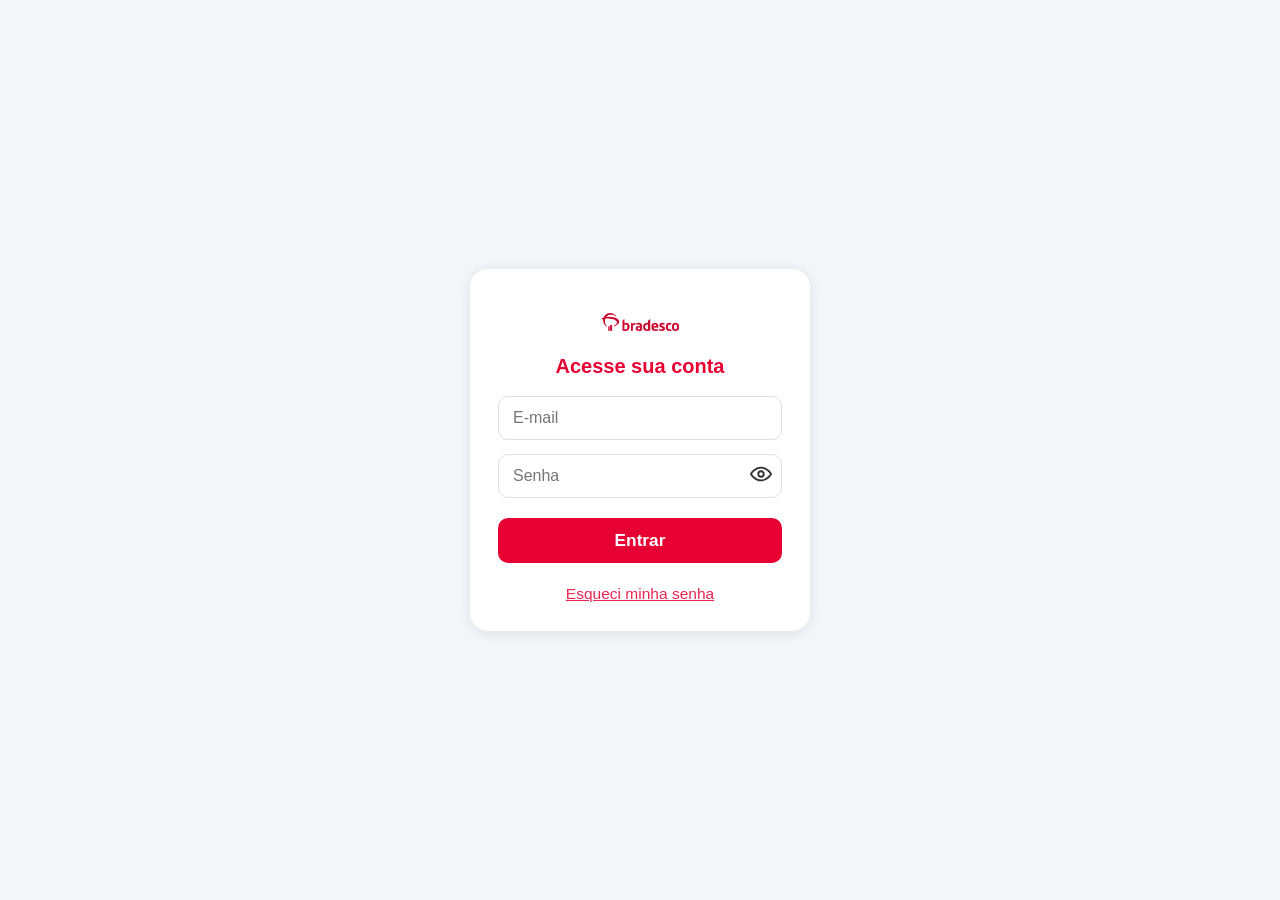
<file: frontEnd/index.html>
<!DOCTYPE html>
<html lang="pt-br">

<head>
  <meta charset="UTF-8" />
  <meta name="viewport" content="width=device-width, initial-scale=1.0" />
  <title>Login Bancário</title>
  <link rel="stylesheet" href="style.css">
</head>

<body>
  <div class="login-bg">
    <div class="login-container">
      <img src="assets/bradesco-logo.png" alt="Logo Bradesco" class="bradesco-logo" />
      <h1 class="login-title">Acesse sua conta</h1>
      <form id="loginForm" action="#" method="post" class="login-form">
        <input type="text" name="email" placeholder="E-mail" required />
       <!-- Substitua o campo de senha existente por este bloco -->
<div style="position: relative; display: inline-block; width: 100%;">
  <input type="password" id="senha" name="senha" placeholder="Senha" style="padding-right: 35px; width: 100%;">
  <span id="toggleSenha" style="position: absolute; right: 10px; top: 50%; transform: translateY(-50%); cursor: pointer;">
    <!-- Ícone de olho aberto -->
    <svg id="eyeOpen" xmlns="http://www.w3.org/2000/svg" width="22" height="22" fill="none" viewBox="0 0 24 24">
      <path d="M1 12s4-7 11-7 11 7 11 7-4 7-11 7S1 12 1 12z" stroke="#333" stroke-width="2"/>
      <circle cx="12" cy="12" r="3" stroke="#333" stroke-width="2"/>
    </svg>
    <!-- Ícone de olho fechado (escondido por padrão) -->
    <svg id="eyeClosed" xmlns="http://www.w3.org/2000/svg" width="22" height="22" fill="none" viewBox="0 0 24 24" style="display:none;">
      <path d="M1 12s4-7 11-7 11 7 11 7-4 7-11 7S1 12 1 12z" stroke="#333" stroke-width="2"/>
      <path d="M4 4l16 16" stroke="#333" stroke-width="2"/>
    </svg>
  </span>
</div>
        <button type="submit">Entrar</button>
        <a href="#" class="login-link">Esqueci minha senha</a>
      </form>
    </div>
  </div>
  <script src="script.js"></script>
  <script>
  const senhaInput = document.getElementById('senha');
  const toggleSenha = document.getElementById('toggleSenha');
  const eyeOpen = document.getElementById('eyeOpen');
  const eyeClosed = document.getElementById('eyeClosed');

  toggleSenha.addEventListener('click', function() {
    if (senhaInput.type === 'password') {
      senhaInput.type = 'text';
      eyeOpen.style.display = 'none';
      eyeClosed.style.display = 'inline';
    } else {
      senhaInput.type = 'password';
      eyeOpen.style.display = 'inline';
      eyeClosed.style.display = 'none';
    }
  });
</script>
</body>

</html>
</file>
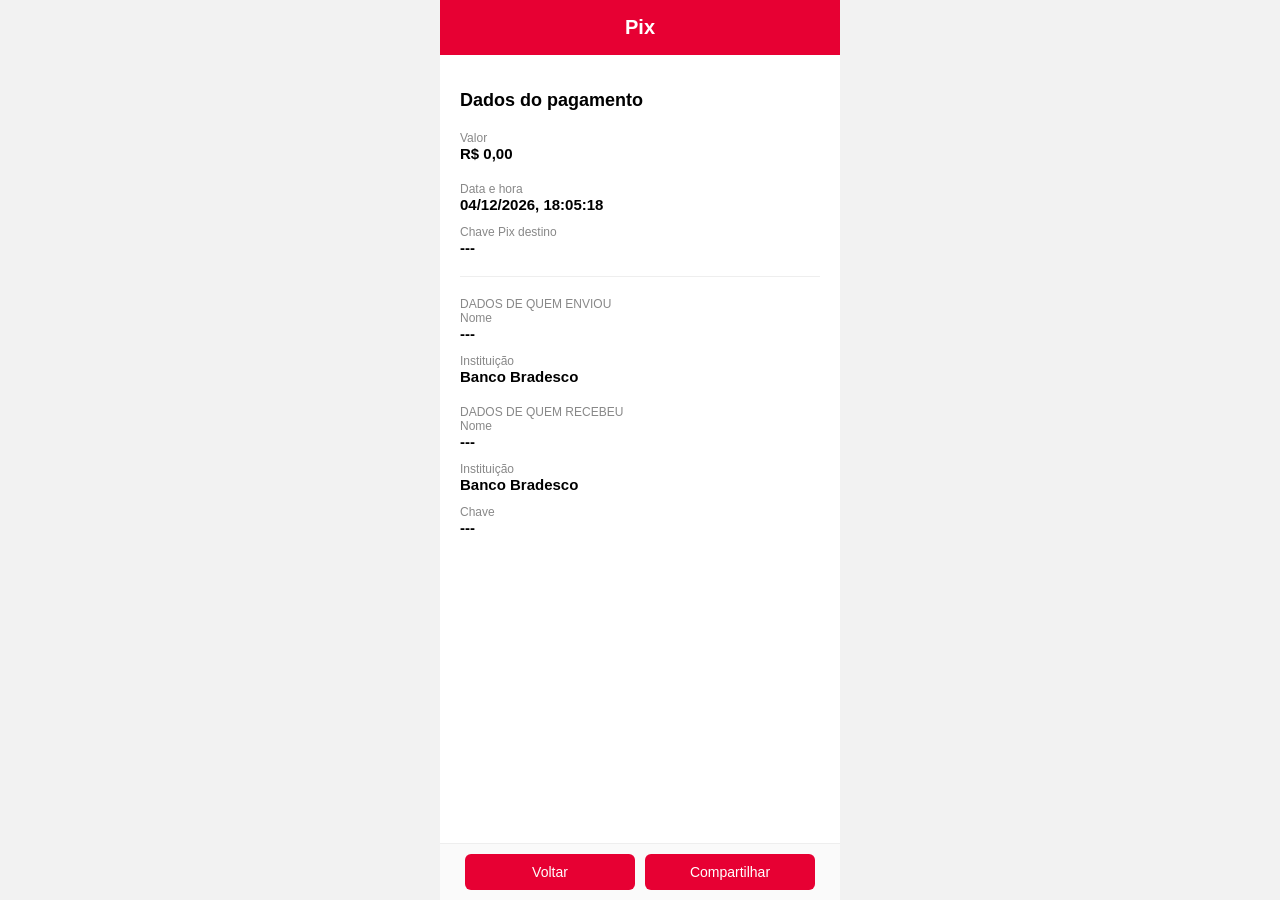
<file: frontEnd/comprovante.html>
<!DOCTYPE html>
<html lang="pt-br">

<head>
  <meta charset="UTF-8" />
  <meta name="viewport" content="width=device-width, initial-scale=1.0" />
  <title>Comprovante Pix</title>
  <style>
    * {
      box-sizing: border-box;
    }

    body {
      margin: 0;
      font-family: -apple-system, BlinkMacSystemFont, 'Segoe UI', Roboto, Oxygen,
        Ubuntu, Cantarell, 'Open Sans', 'Helvetica Neue', sans-serif;
      background-color: #f2f2f2;
    }

    .app {
      max-width: 400px;
      margin: 0 auto;
      background-color: #fff;
      height: 100vh;
      display: flex;
      flex-direction: column;
      border-radius: 0;
    }

    .header {
      background-color: #e70033;
      /* alterado para cor padrão */
      color: white;
      padding: 16px;
      font-size: 20px;
      font-weight: bold;
      text-align: center;
    }

    .content {
      padding: 20px;
      flex: 1;
      overflow-y: auto;
    }

    h2 {
      font-size: 18px;
      font-weight: bold;
      margin-bottom: 20px;
    }

    .info-group {
      margin-bottom: 20px;
    }

    .label {
      font-size: 12px;
      color: #888;
    }

    .value {
      font-size: 15px;
      font-weight: bold;
      margin-bottom: 12px;
    }

    .highlight {
      color: #e70033;
      /* alterado para cor padrão */
      font-size: 13px;
      font-weight: bold;
      float: right;
      cursor: pointer;
    }

    hr {
      border: none;
      border-top: 1px solid #eee;
      margin: 20px 0;
    }

    .footer {
      padding: 10px 20px;
      display: flex;
      justify-content: space-between;
      border-top: 1px solid #eee;
      background-color: #fafafa;
    }

    .btn {
      background-color: #e70033;
      /* alterado para cor padrão */
      color: white;
      border: none;
      padding: 10px 16px;
      font-size: 14px;
      border-radius: 6px;
      cursor: pointer;
      flex: 1;
      margin: 0 5px;
    }

    .btn:hover {
      background-color: #b80027;
      /* hover igual ao das outras telas */
    }
  </style>
</head>

<body>

  <div class="app">
    <div class="header">Pix</div>

    <div class="content">
      <h2>Dados do pagamento</h2>

      <div class="info-group">
        <div class="label">Valor</div>
        <div class="value" id="valor-pix">
          <!-- Valor será preenchido via JS -->
        </div>
      </div>

      <div class="label">Data e hora</div>
      <div class="value" id="data-hora-pix"></div>

      <div class="label">Chave Pix destino</div>
      <div class="value" id="chave-pix"></div>

      <hr />

      <div class="info-group">
        <div class="label">DADOS DE QUEM ENVIOU</div>

        <div class="label">Nome</div>
        <div class="value" id="nome-remetente"></div>

        <div class="label">Instituição</div>
        <div class="value" id="banco-remetente"></div>
      </div>

      <div class="info-group">
        <div class="label">DADOS DE QUEM RECEBEU</div>

        <div class="label">Nome</div>
        <div class="value" id="nome-recebedor"></div>

        <div class="label">Instituição</div>
        <div class="value" id="banco-recebedor"></div>

        <div class="label">Chave</div>
        <div class="value" id="chave-recebedor"></div>
      </div>
    </div>

    <!-- Botões de Ação -->
    <div class="footer">
      <button class="btn" onclick="voltar()">Voltar</button>
      <button class="btn" onclick="compartilhar()">Compartilhar</button>
    </div>
  </div>

  <script>
    // Função para preencher os dados do comprovante dinamicamente
    async function preencherComprovante() {
      // Dados do remetente (quem fez o Pix)
      const usuario = JSON.parse(localStorage.getItem('usuarioLogado') || '{}');
      const nomeRemetente = usuario.nome || '---';
      const bancoRemetente = 'Banco Bradesco';

      // Dados da transação
      const valor = localStorage.getItem('valorPix') || '0.00';
      const dataHora = localStorage.getItem('dataHoraPix') || new Date().toLocaleString('pt-BR');
      const chavePix = localStorage.getItem('chavePix') || '---';

      // Buscar nome do recebedor pelo backend usando a chave Pix
      let nomeRecebedor = '---';
      let bancoRecebedor = 'Banco Bradesco';
      if (chavePix && chavePix !== '---') {
        try {
          const resp = await fetch(`http://localhost:8080/pix/conta/por-chave?chave=${encodeURIComponent(chavePix)}`);
          if (resp.ok) {
            const conta = await resp.json();
            nomeRecebedor = conta.usuario?.nome || '---';
            // Se quiser buscar o banco do recebedor de outro campo, ajuste aqui
          }
        } catch {}
      }

      const chaveRecebedor = chavePix;

      document.getElementById('valor-pix').textContent = `R$ ${Number(valor).toLocaleString('pt-BR', { minimumFractionDigits: 2, maximumFractionDigits: 2 })}`;
      document.getElementById('data-hora-pix').textContent = dataHora;
      document.getElementById('chave-pix').textContent = chavePix;

      document.getElementById('nome-remetente').textContent = nomeRemetente;
      document.getElementById('banco-remetente').textContent = bancoRemetente;

      document.getElementById('nome-recebedor').textContent = nomeRecebedor;
      document.getElementById('banco-recebedor').textContent = bancoRecebedor;
      document.getElementById('chave-recebedor').textContent = chaveRecebedor;
    }

    window.onload = preencherComprovante;

    function voltar() {
      // Limpa os dados do Pix ao voltar para home
      localStorage.removeItem('chavePix');
      localStorage.removeItem('valorPix');
      localStorage.removeItem('dataHoraPix');
      window.location.href = "home.html";
    }

    function compartilhar() {
      const valor = document.getElementById('valor-pix').textContent;
      const dataHora = document.getElementById('data-hora-pix').textContent;
      const nomeRemetente = document.getElementById('nome-remetente').textContent;
      const nomeRecebedor = document.getElementById('nome-recebedor').textContent;
      const chavePix = document.getElementById('chave-pix').textContent;

      const conteudo = `
Comprovante Pix:
Valor: ${valor}
Data e Hora: ${dataHora}
Remetente: ${nomeRemetente}
Recebedor: ${nomeRecebedor}
Chave: ${chavePix}
`;

      if (navigator.share) {
        navigator.share({
          title: 'Comprovante Pix',
          text: conteudo,
        }).catch((err) => console.error('Erro ao compartilhar:', err));
      } else {
        alert('Compartilhamento não suportado neste dispositivo.');
      }
    }
  </script>
</body>

</html>
<!--
Pagina HTML para exibir um comprovante de pagamento via pix.
Inclue informações sobre o pagemento, como valor, data, hora e dados do recebedor.-->
</file>
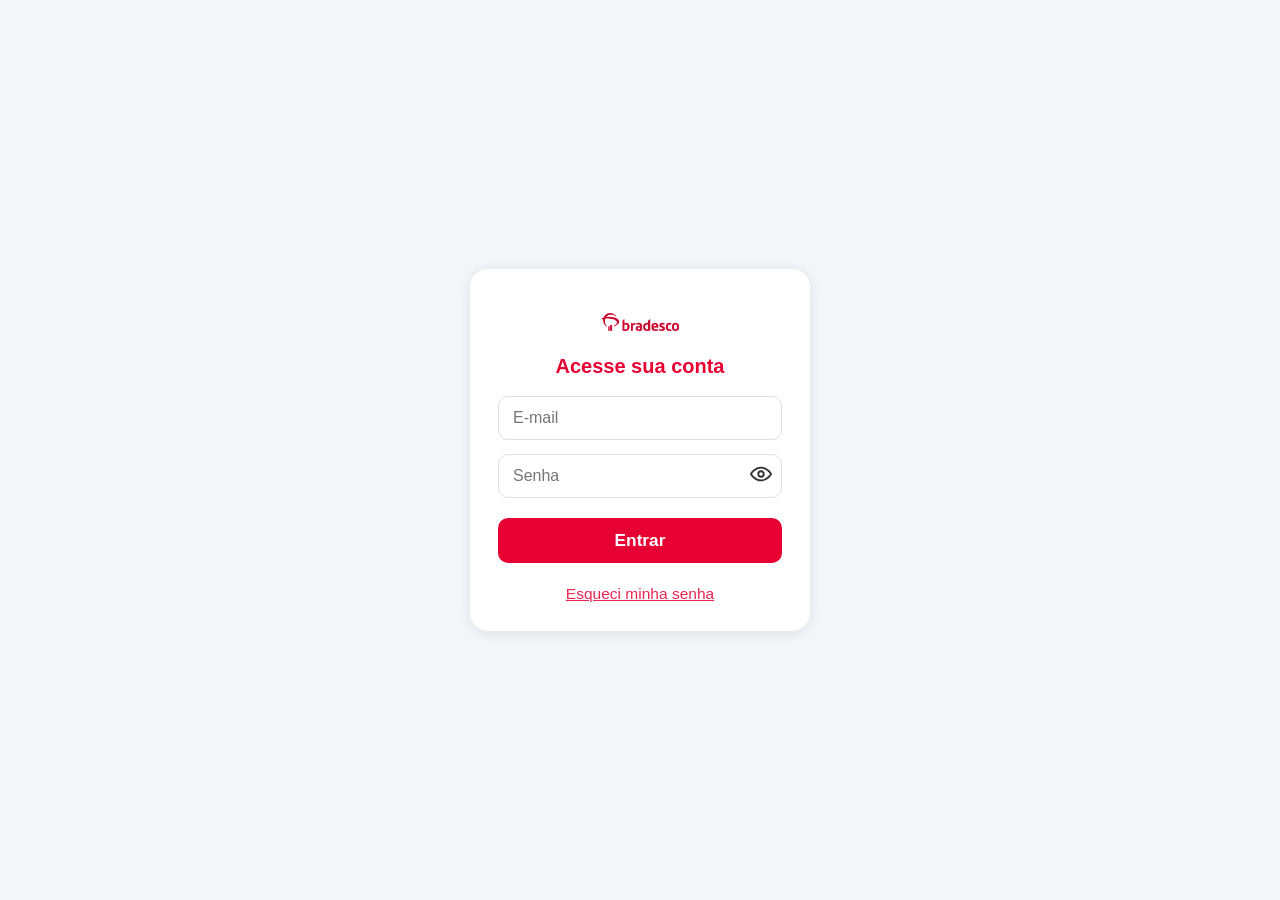
<file: frontEnd/extrato.html>
<!DOCTYPE html>
<html lang="pt-BR">
<head>
  <meta charset="UTF-8">
  <title>Extrato - Bradesco</title>
  <meta name="viewport" content="width=device-width, initial-scale=1.0">
  <link rel="stylesheet" href="style.css">
  <style>
    /* Ajustes para tabela de extrato caber na tela */
    #extrato-lista {
      overflow-x: auto;
      width: 100%;
    }
    .extrato-tabela {
      width: 100%;
      min-width: 520px;
      border-collapse: collapse;
      font-size: 0.92rem;
    }
    .extrato-tabela th, .extrato-tabela td {
      padding: 4px 3px;
      text-align: left;
      font-size: 0.92rem;
      vertical-align: top;
    }
    .extrato-tabela th {
      background: #f7f7f7;
      font-weight: 600;
    }
    .extrato-tabela td {
      border-bottom: 1px solid #eee;
      /* Remove max-width for data, pessoa, email to allow full display */
    }
    .extrato-tabela .extrato-data {
      min-width: 120px;
      max-width: 180px;
      white-space: normal;
      word-break: break-all;
    }
    .extrato-tabela .extrato-pessoa,
    .extrato-tabela .extrato-email {
      min-width: 90px;
      max-width: 200px;
      white-space: normal;
      word-break: break-all;
      font-size: 0.90rem;
    }
    .extrato-tabela .extrato-valor {
      text-align: right;
      font-weight: 600;
      min-width: 80px;
      max-width: 100px;
      white-space: nowrap;
      padding-right: 18px; /* ADICIONADO: espaço extra à direita */
    }
    @media (max-width: 500px) {
      .extrato-tabela th, .extrato-tabela td {
        font-size: 0.85rem;
        padding: 3px 2px;
      }
      .extrato-tabela .extrato-data {
        min-width: 90px;
        max-width: 120px;
      }
      .extrato-tabela .extrato-pessoa,
      .extrato-tabela .extrato-email {
        min-width: 60px;
        max-width: 120px;
      }
      .extrato-tabela .extrato-valor {
        min-width: 60px;
        max-width: 70px;
      }
    }
  </style>
</head>
<body>
  <div class="app-container">
    <header class="app-header">
      <div class="header-top">
        <span class="logo">Bradesco</span>
        <div class="header-icons">
          <span class="icon-bell">
            <span class="badge">23</span>
            <img src="https://img.icons8.com/sf-regular/48/ffffff/appointment-reminders.png" alt="Notificações" />
          </span>
        </div>
      </div>
      <div class="header-user">
        <span id="user-nome">Olá, Usuário</span>
        <span class="logout">Sair</span>
      </div>
      <div class="saldo-area">
        <button id="btn-saldo" class="saldo-btn">
          Meu saldo
          <img src="https://img.icons8.com/ios-filled/18/ffffff/visible--v1.png" id="img-eye" class="eye" alt="Exibir/ocultar saldo"/>
        </button>
        <div class="saldo-valor" id="saldo-valor"></div>
      </div>
    </header>
    <main>
      <section class="pix-area">
        <h2>Extrato</h2>
        <div id="extrato-lista" style="margin-top:12px;">
          <div style="color:#888;text-align:center;" id="extrato-carregando">Carregando extrato...</div>
        </div>
      </section>
    </main>
    <footer class="app-footer">
      <div class="footer-menu">
        <div class="footer-item" onclick="window.location.href='home.html'" tabindex="0">
          <img src="https://img.icons8.com/ios-filled/24/e70033/home.png" alt="Home"/>
          <span>Home</span>
        </div>
        <div class="footer-item">
          <img src="https://img.icons8.com/ios-filled/24/e70033/robot-3.png" alt="BIA"/>
          <span>BIA</span>
        </div>
        <div class="footer-item">
          <img src="https://img.icons8.com/ios-filled/24/e70033/shop.png" alt="Shop"/>
          <span>Shop</span>
        </div>
        <div class="footer-item">
          <img src="https://img.icons8.com/ios-filled/24/e70033/user-male-circle.png" alt="Perfil"/>
          <span>Perfil</span>
        </div>
        <div class="footer-item">
          <img src="https://img.icons8.com/ios-filled/24/e70033/menu.png" alt="Menu"/>
        </div>
      </div>
    </footer>
  </div>
  <script src="script.js"></script>
  <script>
    // Exibe nome e saldo do usuário logado
    (function() {
      const userData = localStorage.getItem('usuarioLogado');
      let nome = 'Usuário';
      let saldo = '';
      if (userData) {
        try {
          const user = JSON.parse(userData);
          nome = user.nome || nome;
          saldo = typeof user.saldo === 'number'
            ? user.saldo
            : (parseFloat(user.saldo) || '');
        } catch {}
      }
      document.getElementById('user-nome').textContent = 'Olá, ' + nome;
      const saldoEl = document.getElementById('saldo-valor');
      if (saldoEl) {
        saldoEl.textContent = saldo !== '' ?
          'R$ ' + Number(saldo).toLocaleString('pt-BR', {minimumFractionDigits:2, maximumFractionDigits:2}) : '';
      }
    })();

    // Carrega extrato Pix do usuário logado
    async function carregarExtrato() {
      const userData = localStorage.getItem('usuarioLogado');
      if (!userData) {
        document.getElementById('extrato-lista').innerHTML = '<div style="color:#e70033;text-align:center;">Usuário não logado.</div>';
        return;
      }
      let contaId = null;
      try {
        const user = JSON.parse(userData);
        contaId = user.contaId || user.conta_id || user.idConta || user.id;
      } catch {}
      if (!contaId) {
        document.getElementById('extrato-lista').innerHTML = '<div style="color:#e70033;text-align:center;">Conta não encontrada.</div>';
        return;
      }
      contaId = Number(contaId);
      try {
        const resp = await fetch(`http://localhost:8080/pix/extrato/${contaId}`);
        if (!resp.ok) {
          document.getElementById('extrato-lista').innerHTML = '<div style="color:#e70033;text-align:center;">Erro ao buscar extrato.</div>';
          return;
        }
        const transacoes = await resp.json();
        if (!Array.isArray(transacoes) || transacoes.length === 0) {
          document.getElementById('extrato-lista').innerHTML = '<div style="color:#888;text-align:center;">Nenhuma transação encontrada.</div>';
          return;
        }
        let html = `
        <table class="extrato-tabela">
          <thead>
            <tr>
              <th>Data</th>
              <th>Tipo</th>
              <th class="extrato-valor">Valor</th>
              <th>Pessoa</th>
              <th>Email</th>
            </tr>
          </thead>
          <tbody id="extrato-tbody">`;
        transacoes.sort((a, b) => new Date(b.dataTransacao) - new Date(a.dataTransacao));
        for (const t of transacoes) {
          const origemId = Number(t.contaOrigem);
          const destinoId = Number(t.contaDestino);
          const data = t.dataTransacao
            ? new Date(t.dataTransacao).toLocaleDateString('pt-BR') + ' ' + new Date(t.dataTransacao).toLocaleTimeString('pt-BR', {hour: '2-digit', minute:'2-digit', second:'2-digit'})
            : '';
          const tipo = t.tipo ? t.tipo.charAt(0).toUpperCase() + t.tipo.slice(1) : '';
          const valor = (origemId === contaId)
            ? `- R$ ${Number(t.valor).toLocaleString('pt-BR', {minimumFractionDigits:2, maximumFractionDigits:2})}`
            : `+ R$ ${Number(t.valor).toLocaleString('pt-BR', {minimumFractionDigits:2, maximumFractionDigits:2})}`;
          const cor = (origemId === contaId) ? '#e70033' : '#44e060';
          html += `<tr>
            <td class="extrato-data" title="${t.dataTransacao ? new Date(t.dataTransacao).toLocaleString('pt-BR') : ''}">${data}</td>
            <td>${tipo}</td>
            <td class="extrato-valor" style="color:${cor};">${valor}</td>
            <td class="extrato-pessoa" data-pessoa="${origemId === contaId ? destinoId : origemId}" data-tipo="${origemId === contaId ? 'destino' : 'origem'}" title="Carregando...">...</td>
            <td class="extrato-email" data-email="${origemId === contaId ? destinoId : origemId}" data-tipo="${origemId === contaId ? 'destino' : 'origem'}" title="Carregando...">...</td>
          </tr>`;
        }
        html += '</tbody></table>';
        document.getElementById('extrato-lista').innerHTML = html;

        // Busca nome/email das pessoas envolvidas
        const linhas = document.querySelectorAll('#extrato-tbody tr');
        for (let i = 0; i < transacoes.length; i++) {
          const t = transacoes[i];
          const origemId = Number(t.contaOrigem);
          const destinoId = Number(t.contaDestino);
          const outraContaId = origemId === contaId ? destinoId : origemId;
          if (!outraContaId) {
            linhas[i].children[3].textContent = '-';
            linhas[i].children[3].title = '-';
            linhas[i].children[4].textContent = '-';
            linhas[i].children[4].title = '-';
            continue;
          }
          try {
            const resp = await fetch(`http://localhost:8080/pix/conta/${outraContaId}`);
            if (resp.ok) {
              const conta = await resp.json();
              linhas[i].children[3].textContent = conta.usuario?.nome || '-';
              linhas[i].children[3].title = conta.usuario?.nome || '-';
              linhas[i].children[4].textContent = conta.usuario?.email || '-';
              linhas[i].children[4].title = conta.usuario?.email || '-';
            } else {
              linhas[i].children[3].textContent = '-';
              linhas[i].children[3].title = '-';
              linhas[i].children[4].textContent = '-';
              linhas[i].children[4].title = '-';
            }
          } catch {
            linhas[i].children[3].textContent = '-';
            linhas[i].children[3].title = '-';
            linhas[i].children[4].textContent = '-';
            linhas[i].children[4].title = '-';
          }
        }
      } catch (e) {
        document.getElementById('extrato-lista').innerHTML = '<div style="color:#e70033;text-align:center;">Erro ao buscar extrato.</div>';
      }
    }
    carregarExtrato();
  </script>
</body>
</html>
</file>
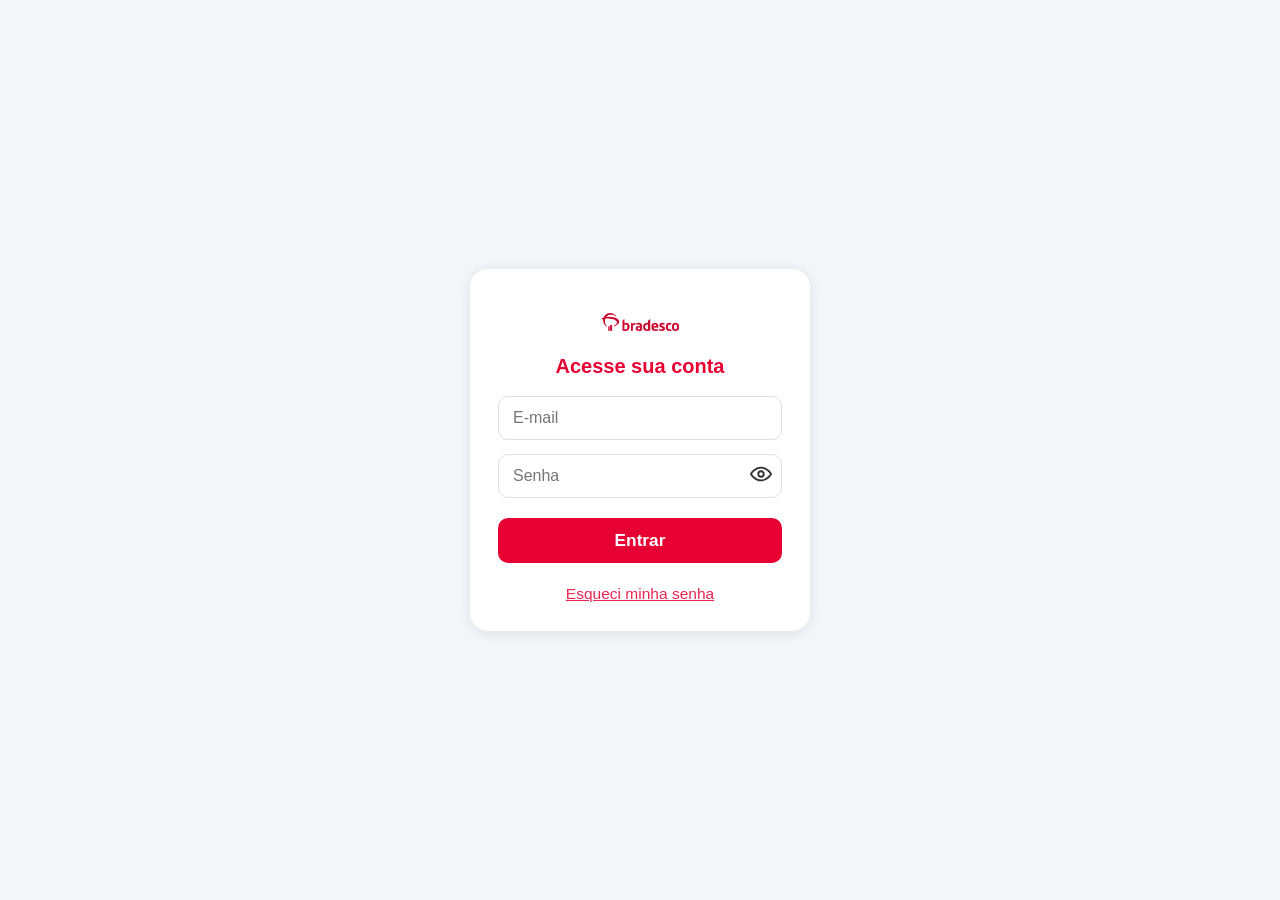
<file: frontEnd/inserir.html>
<!DOCTYPE html>
<html lang="pt-BR">
<head>
    <meta charset="UTF-8">
    <title>Enviar Pix - Bradesco</title>
    <meta name="viewport" content="width=device-width, initial-scale=1.0">
    <link rel="stylesheet" href="style.css">
</head>
<body>
    <div class="app-container">
        <header class="app-header">
            <div class="header-top">
                <span class="logo">Bradesco</span>
            </div>
            <div class="header-user">
                <span id="user-nome">Olá, Usuário</span>
                <span class="logout">Sair</span>
            </div>
            <div class="saldo-area" style="padding-bottom:0;">
                <div class="saldo-valor" id="user-saldo" style="background:#fff;color:#e70033;display:inline-block;border-radius:10px;padding:6px 28px;font-size:1.15rem;font-weight:bold;letter-spacing:1px;box-shadow:0 1px 6px rgba(231,0,51,0.08);margin-bottom:4px;min-width:140px;">
                    <!-- Saldo será preenchido via JS -->
                </div>
            </div>
        </header>
        <main>
            <section class="pix-area">
                <h2>Enviar Pix para</h2>
                <form id="form-chave-pix" autocomplete="off">
                    <label for="chave-pix" style="color:#444;font-weight:600;">Digite chave ou nome do contato:</label>
                    <input type="text" id="chave-pix" placeholder="CPF, Telefone, Email ou Aleatória" style="width:100%;margin:12px 0 20px 0;padding:12px 14px;border-radius:10px;border:1.5px solid #e0e0e0;font-size:1rem;" required>
                    <div class="pix-btns" style="margin-bottom:18px;">
                        <button type="submit" class="pix-btn-continuar">Próximo</button>
                    </div>
                </form>
                <div style="color:#888;font-size:0.95rem;margin-bottom:18px;">Sugestões:</div>
                <div style="display:flex;gap:18px;flex-wrap:wrap;">
                    <div style="background:#f7f7f7;border-radius:12px;padding:12px 10px;display:flex;flex-direction:column;align-items:center;width:60px;">
                        <div style="background:#e70033;color:#fff;width:36px;height:36px;border-radius:50%;display:flex;align-items:center;justify-content:center;font-weight:bold;font-size:1.1rem;margin-bottom:4px;">VF</div>
                        <span style="font-size:0.8rem;color:#444;text-align:center;">Viviane Farias</span>
                    </div>
                    <div style="background:#f7f7f7;border-radius:12px;padding:12px 10px;display:flex;flex-direction:column;align-items:center;width:60px;">
                        <div style="background:#e70033;color:#fff;width:36px;height:36px;border-radius:50%;display:flex;align-items:center;justify-content:center;font-weight:bold;font-size:1.1rem;margin-bottom:4px;">TM</div>
                        <span style="font-size:0.8rem;color:#444;text-align:center;">Tadeu Mello</span>
                    </div>
                    <div style="background:#f7f7f7;border-radius:12px;padding:12px 10px;display:flex;flex-direction:column;align-items:center;width:60px;">
                        <div style="background:#e70033;color:#fff;width:36px;height:36px;border-radius:50%;display:flex;align-items:center;justify-content:center;font-weight:bold;font-size:1.1rem;margin-bottom:4px;">AM</div>
                        <span style="font-size:0.8rem;color:#444;text-align:center;">Amanda Moraes</span>
                    </div>
                    <div style="background:#f7f7f7;border-radius:12px;padding:12px 10px;display:flex;flex-direction:column;align-items:center;width:60px;">
                        <div style="background:#e70033;color:#fff;width:36px;height:36px;border-radius:50%;display:flex;align-items:center;justify-content:center;font-weight:bold;font-size:1.1rem;margin-bottom:4px;">CH</div>
                        <span style="font-size:0.8rem;color:#444;text-align:center;">Cadu Henrique</span>
                    </div>
                </div>
            </section>
        </main>
        <footer class="app-footer">
            <div class="footer-menu">
                <div class="footer-item active" onclick="window.location.href='home.html'" tabindex="0">
                    <img src="https://img.icons8.com/ios-filled/24/e70033/home.png" alt="Home"/>
                    <span>Home</span>
                </div>
                <div class="footer-item">
                    <img src="https://img.icons8.com/ios-filled/24/e70033/robot-3.png" alt="BIA"/>
                    <span>BIA</span>
                </div>
                <div class="footer-item">
                    <img src="https://img.icons8.com/ios-filled/24/e70033/shop.png" alt="Shop"/>
                    <span>Shop</span>
                </div>
                <div class="footer-item">
                    <img src="https://img.icons8.com/ios-filled/24/e70033/user-male-circle.png" alt="Perfil"/>
                    <span>Perfil</span>
                </div>
                <div class="footer-item">
                    <img src="https://img.icons8.com/ios-filled/24/e70033/menu.png" alt="Menu"/>
                </div>
            </div>
        </footer>
    </div>
    <script src="script.js"></script>
    <script>
      // Exibe nome e saldo do usuário logado
      (function() {
        // Recupera dados do usuário do localStorage
        const userData = localStorage.getItem('usuarioLogado');
        let nome = 'Usuário';
        let saldo = '';
        if (userData) {
          try {
            const user = JSON.parse(userData);
            nome = user.nome || nome;
            saldo = typeof user.saldo === 'number'
              ? user.saldo
              : (parseFloat(user.saldo) || '');
          } catch {}
        }
        document.getElementById('user-nome').textContent = 'Olá, ' + nome;
        document.getElementById('user-saldo').textContent = saldo !== '' ? 
          'R$ ' + Number(saldo).toLocaleString('pt-BR', {minimumFractionDigits:2, maximumFractionDigits:2}) : '';
      })();

      // Lógica para o botão "Próximo" do formulário de chave Pix
      document.getElementById('form-chave-pix').addEventListener('submit', async function(e) {
        e.preventDefault();
        const chave = document.getElementById('chave-pix').value.trim();
        if (!chave) {
          alert("Digite uma chave Pix.");
          return;
        }
        // Verifica se está tentando enviar para si mesmo
        const emailUsuario = localStorage.getItem('emailUsuario');
        if (emailUsuario && chave.toLowerCase() === emailUsuario.toLowerCase()) {
          alert("Você não pode enviar um Pix para você mesmo.");
          return;
        }
        try {
          const resp = await fetch(`http://localhost:8080/pix/verificar-chave?chave=${encodeURIComponent(chave)}`);
          if (resp.status === 404) {
            alert("Chave Pix não encontrada.");
            return;
          }
          const suspeito = await resp.json();
          if (suspeito === null) {
            alert("Chave Pix não encontrada.");
            return;
          }
          if (suspeito) {
            // Pergunta ao usuário se deseja prosseguir
            const continuar = confirm("Atenção: Esta chave Pix está marcada como suspeita. Deseja continuar mesmo assim?");
            if (continuar) {
              localStorage.setItem('chavePix', chave);
              window.location.href = "valor.html";
            }
            // Se não quiser continuar, não faz nada
          } else {
            localStorage.setItem('chavePix', chave);
            window.location.href = "valor.html";
          }
        } catch (e) {
          alert("Erro ao verificar chave Pix.");
        }
      });
    </script>
</body>
</html>
</body>
</html>
</file>
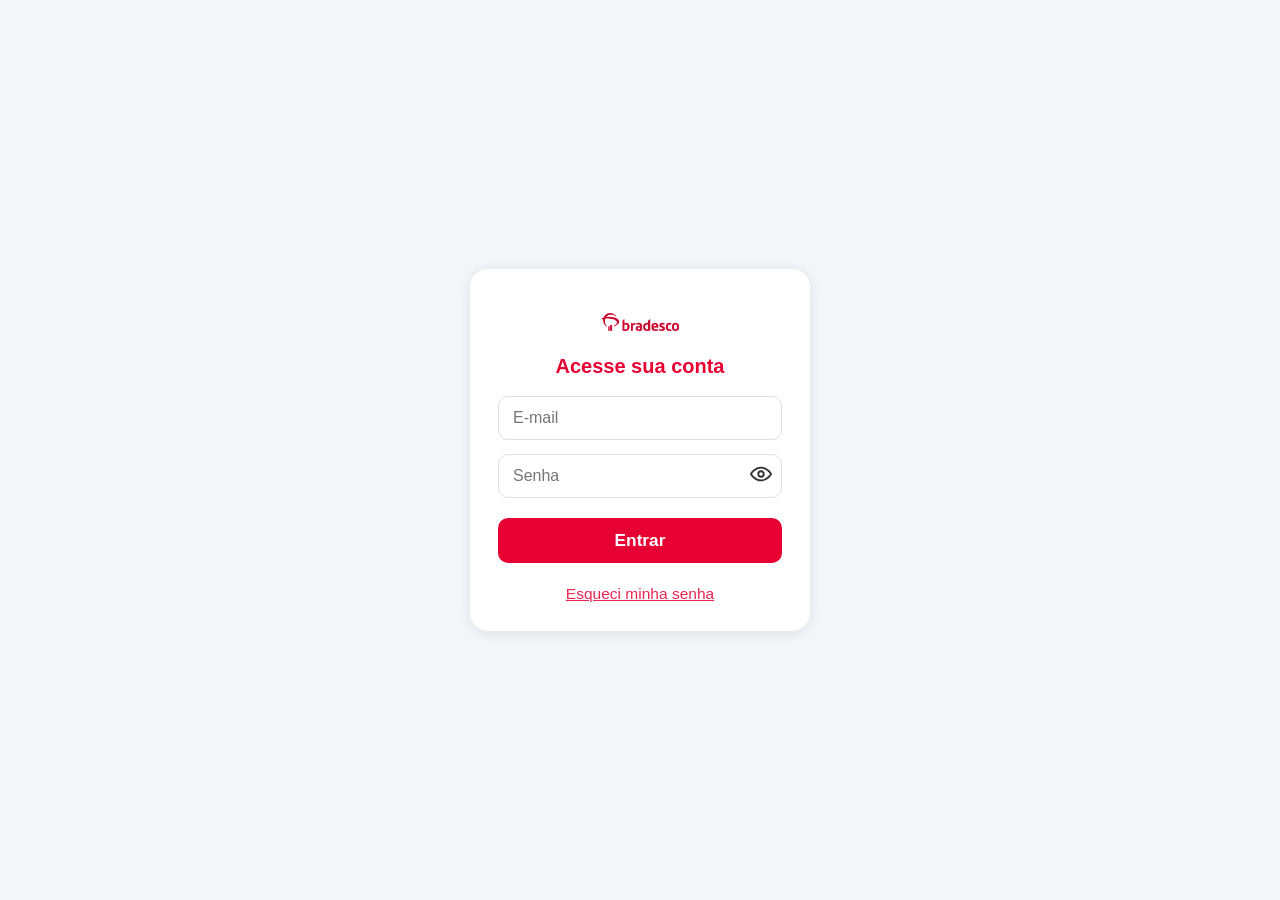
<file: frontEnd/pix.html>
<!DOCTYPE html>
<html lang="pt-BR">

<head>
    <meta charset="UTF-8">
    <title>Área Pix - Bradesco</title>
    <meta name="viewport" content="width=device-width, initial-scale=1.0">
    <link rel="stylesheet" href="style.css">
</head>

<body>
    <div class="app-container">
        <header class="app-header">
            <div class="header-top">
                <span class="logo">Bradesco</span>
                <div class="header-icons">
                    <span class="icon-bell">
                        <span class="badge">23</span>
                        <img src="https://img.icons8.com/sf-regular/48/ffffff/appointment-reminders.png"
                            alt="Notificações" />
                    </span>
                </div>
            </div>
            <div class="header-user">
                <span id="user-nome">Olá, Usuário</span>
                <span class="logout">Sair</span>
            </div>
            <div class="saldo-area">
                <button id="btn-saldo" class="saldo-btn">
                    Meu saldo
                    <img src="https://img.icons8.com/ios-filled/18/ffffff/visible--v1.png" id="img-eye" class="eye"
                        alt="Exibir/ocultar saldo" />
                </button>
                <div class="saldo-valor" id="saldo-valor"></div>
            </div>
        </header>

        <main>
            <section class="pix-area">
                <h2>Área Pix</h2>
                <div class="pix-grid">
                    <div class="pix-item" id="pix-transferir">
                        <img src="https://img.icons8.com/ios-filled/50/e70033/money-transfer.png" alt="Transferir Pix" />
                        <span>Transferir</span>
                    </div>
                    <div class="pix-item">
                        <img src="https://img.icons8.com/ios-filled/50/e70033/request-money.png" alt="Receber Pix" />
                        <span>Receber</span>
                    </div>
                    <div class="pix-item">
                        <img src="https://img.icons8.com/ios-filled/50/e70033/qr-code.png" alt="Pagar com QR Code" />
                        <span>Pagar com QR Code</span>
                    </div>
                    <div class="pix-item">
                        <img src="https://img.icons8.com/ios-filled/50/e70033/key.png" alt="Minhas Chaves" />
                        <span>Minhas Chaves</span>
                    </div>
                    <div class="pix-item">
                        <img src="https://img.icons8.com/ios-filled/50/e70033/clock--v1.png" alt="Extrato" />
                        <span>Extrato</span>
                    </div>
                </div>
            </section>
        </main>

        <footer class="app-footer">
            <div class="footer-menu">
                <div class="footer-item active" onclick="window.location.href='home.html'" tabindex="0">
                    <img src="https://img.icons8.com/ios-filled/24/e70033/home.png" alt="Home" />
                    <span>Home</span>
                </div>
                <div class="footer-item">
                    <img src="https://img.icons8.com/ios-filled/24/e70033/robot-3.png" alt="BIA" />
                    <span>BIA</span>
                </div>
                <div class="footer-item">
                    <img src="https://img.icons8.com/ios-filled/24/e70033/shop.png" alt="Shop" />
                    <span>Shop</span>
                </div>
                <div class="footer-item">
                    <img src="https://img.icons8.com/ios-filled/24/e70033/user-male-circle.png" alt="Perfil" />
                    <span>Perfil</span>
                </div>
                <div class="footer-item">
                    <img src="https://img.icons8.com/ios-filled/24/e70033/menu.png" alt="Menu" />
                </div>
            </div>
        </footer>
    </div>
    <script src="script.js"></script>
    <script>
      // Exibe nome e saldo do usuário logado
      (function() {
        const userData = localStorage.getItem('usuarioLogado');
        let nome = 'Usuário';
        let saldo = '';
        if (userData) {
          try {
            const user = JSON.parse(userData);
            nome = user.nome || nome;
            saldo = typeof user.saldo === 'number'
              ? user.saldo
              : (parseFloat(user.saldo) || '');
          } catch {}
        }
        document.getElementById('user-nome').textContent = 'Olá, ' + nome;
        const saldoEl = document.getElementById('saldo-valor');
        if (saldoEl) {
          saldoEl.textContent = saldo !== '' ? 
            'R$ ' + Number(saldo).toLocaleString('pt-BR', {minimumFractionDigits:2, maximumFractionDigits:2}) : '';
        }
      })();
    </script>
</body>

</html>
</file>
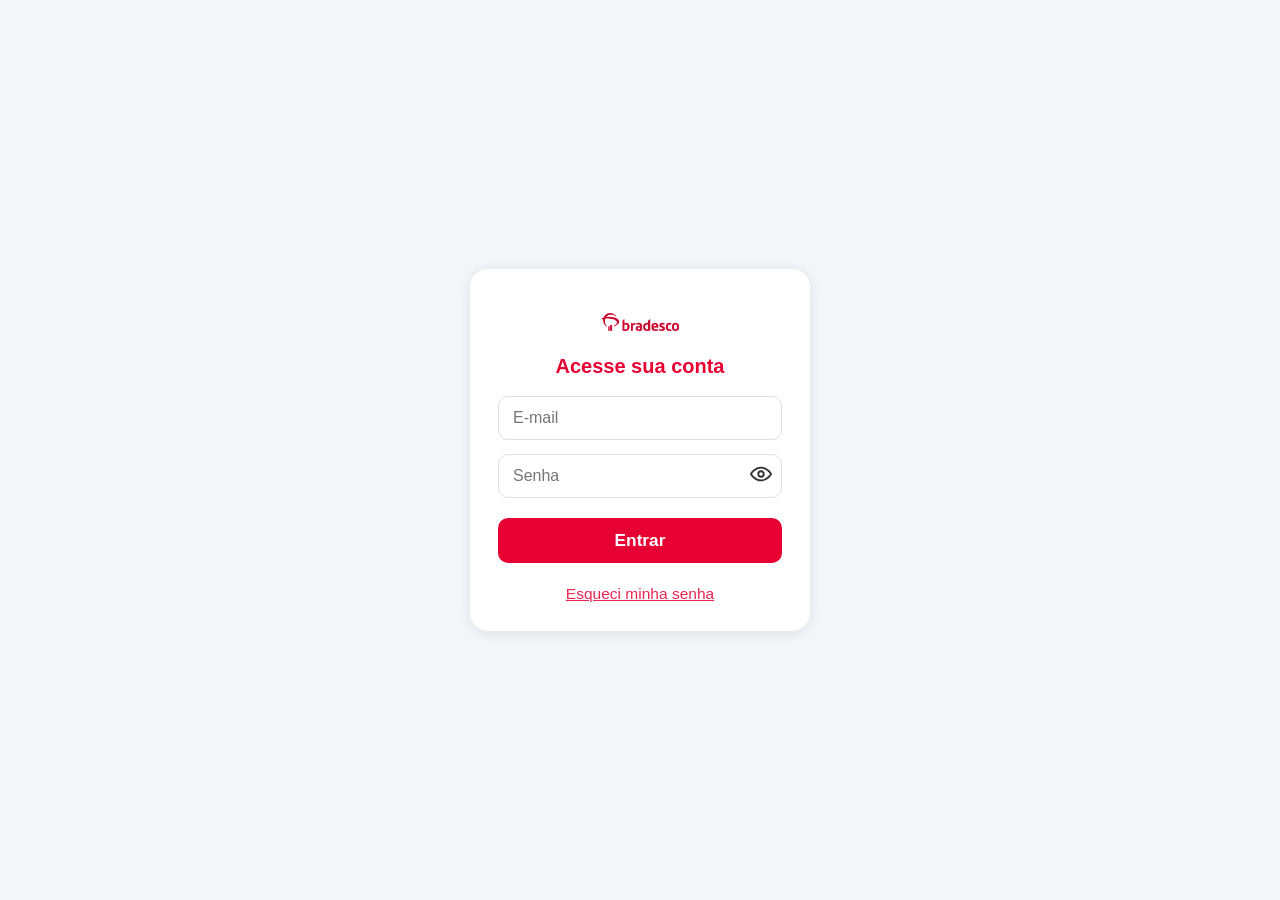
<file: frontEnd/valor.html>
<!DOCTYPE html>
<html lang="pt-BR">
<head>
    <meta charset="UTF-8">
    <title>Valor do Pix</title>
    <meta name="viewport" content="width=device-width, initial-scale=1.0">
    <link rel="stylesheet" href="style.css">
    <link rel="stylesheet" href="valor.css">
</head>
<body>
    <div class="app-container" style="background:rgba(0,0,0,0.04);">
        <div class="pix-modal">
            <h2>Valor do Pix</h2>
            <hr class="pix-divider"/>
            <form id="form-valor-pix" autocomplete="off">
                <label for="valor-pix" class="pix-label">Informe o valor <span style="color:#e70033">*</span></label>
                <div class="pix-input-group">
                    <span class="pix-cifrao">R$</span>
                    <input type="text" min="0,01" step="0,01" id="valor-pix" class="pix-input" placeholder="0,00" required inputmode="decimal" pattern="^\d+(,\d{0,2})?$">
                </div>
                <div class="pix-btns">
                    <button type="button" class="pix-btn-cancelar" onclick="window.location.href='inserir.html'">Cancelar</button>
                    <button type="submit" class="pix-btn-continuar">Continuar</button>
                </div>
            </form>
        </div>
        <!-- Rodapé igual ao da home -->
        <footer class="app-footer">
            <div class="footer-menu">
                <div class="footer-item active" onclick="window.location.href='home.html'" tabindex="0">
                    <img src="https://img.icons8.com/ios-filled/24/e70033/home.png" alt="Home"/>
                    <span>Home</span>
                </div>
                <div class="footer-item">
                    <img src="https://img.icons8.com/ios-filled/24/e70033/robot-3.png" alt="BIA"/>
                    <span>BIA</span>
                </div>
                <div class="footer-item">
                    <img src="https://img.icons8.com/ios-filled/24/e70033/shop.png" alt="Shop"/>
                    <span>Shop</span>
                </div>
                <div class="footer-item">
                    <img src="https://img.icons8.com/ios-filled/24/e70033/user-male-circle.png" alt="Perfil"/>
                    <span>Perfil</span>
                </div>
                <div class="footer-item">
                    <img src="https://img.icons8.com/ios-filled/24/e70033/menu.png" alt="Menu"/>
                </div>
            </div>
        </footer>
    </div>
    <script src="script.js"></script>
    <script>
      const valorInput = document.getElementById('valor-pix');
      if (valorInput) {
        // Permite apenas números e vírgula, troca ponto por vírgula automaticamente
        valorInput.addEventListener('input', function(e) {
          let v = this.value;
          // Troca ponto por vírgula
          v = v.replace(/\./g, ',');
          // Remove tudo que não for número ou vírgula
          v = v.replace(/[^0-9,]/g, '');
          // Só permite uma vírgula
          const parts = v.split(',');
          if (parts.length > 2) {
            v = parts[0] + ',' + parts.slice(1).join('');
          }
          this.value = v;
        });

        // Formata para padrão brasileiro ao sair do campo
        valorInput.addEventListener('blur', function() {
          let v = this.value.replace(/\./g, ',');
          if (v && !v.includes(',')) {
            v += ',00';
          } else if (v) {
            // Garante duas casas decimais
            let [inteiro, decimal] = v.split(',');
            decimal = (decimal || '').padEnd(2, '0').slice(0,2);
            v = inteiro + ',' + decimal;
          }
          this.value = v;
        });
      }

      const formValorPix = document.getElementById('form-valor-pix');
      if (formValorPix) {
        formValorPix.addEventListener('submit', function(e) {
          e.preventDefault();
          let valor = valorInput.value.replace(/\./g, '').replace(',', '.');
          if (!valor || isNaN(Number(valor)) || Number(valor) <= 0) {
            alert("Digite um valor válido para o Pix.");
            valorInput.focus();
            return;
          }
          // Salva o valor e a data/hora do Pix
          localStorage.setItem('valorPix', valor);
          localStorage.setItem('dataHoraPix', new Date().toLocaleString('pt-BR'));
          window.location.href = "confirmacao.html";
        });
      }
    </script>
</body>
</html>
</body>
</html>
</file>
<file: frontEnd/style.css>
* {
  margin: 0;
  padding: 0;
  box-sizing: border-box;
  font-family: Arial, sans-serif;
}

:root {
  --primary: #e70033;
  --primary-light: #f5587b;
  --background: #fff;
  --menu-bg: #f7f7f7;
  --footer-bg: #fff;
  --shadow: 0 2px 12px 0 rgba(0, 0, 0, .06);
}

body {
  background: var(--background);
  font-family: 'Segoe UI', Arial, sans-serif;
  margin: 0;
  min-height: 100vh;
  color: #222;
}

.app-container {
  max-width: 375px;
  margin: 0 auto;
  box-shadow: 0 0 16px 4px rgba(0, 0, 0, 0.06);
  background: #fff;
  min-height: 100vh;
  position: relative;
}

.app-header {
  background: linear-gradient(180deg, var(--primary) 0%, var(--primary-light) 100%);
  color: #fff;
  padding: 28px 16px 22px 16px;
  border-radius: 0 0 24px 24px;
  box-shadow: var(--shadow);
  position: relative;
}

.header-top {
  display: flex;
  justify-content: space-between;
  align-items: center;
}

.logo {
  font-weight: bold;
  font-size: 1.3rem;
  letter-spacing: 1px;
}

.header-icons {
  display: flex;
  align-items: center;
}

.icon-bell {
  position: relative;
  display: flex;
  align-items: center;
  cursor: pointer;
}

.icon-bell img {
  width: 26px;
  height: 26px;
}

.icon-bell .badge {
  position: absolute;
  top: -8px;
  right: -8px;
  background: #44e060;
  color: #fff;
  font-size: 0.7rem;
  font-weight: bold;
  border-radius: 8px;
  padding: 2px 5px;
  min-width: 20px;
  text-align: center;
  z-index: 2;
}

.header-user {
  display: flex;
  justify-content: space-between;
  align-items: center;
  margin-top: 10px;
  margin-bottom: 6px;
}

.header-user .logout {
  font-size: 0.96rem;
  opacity: 0.8;
  cursor: pointer;
  text-decoration: underline;
}

.saldo-area {
  text-align: center;
  margin-bottom: 18px;
}

.saldo-btn {
  background: rgba(255, 255, 255, 0.14);
  border: none;
  color: #fff;
  font-size: 1.12rem;
  font-weight: 600;
  border-radius: 16px;
  padding: 8px 20px;
  cursor: pointer;
  margin-bottom: 8px;
  display: inline-flex;
  align-items: center;
  gap: 8px;
  transition: background 0.2s;
}

.saldo-btn:hover {
  background: rgba(255, 255, 255, 0.22);
}

.saldo-valor {
  background: #fff;
  color: var(--primary);
  display: inline-block;
  border-radius: 10px;
  padding: 6px 28px;
  font-size: 1.45rem;
  font-weight: bold;
  letter-spacing: 1px;
  box-shadow: 0 1px 6px rgba(231, 0, 51, 0.08);
  margin-bottom: 4px;
  min-width: 140px;
  cursor: pointer;
  transition: background 0.2s, color 0.2s;
}

.saldo-valor.oculto {
  letter-spacing: 8px;
  color: #bbb;
  background: #eee;
}

.eye {
  margin-left: 5px;
  vertical-align: middle;
}

.menu-row {
  margin-top: 18px;
  display: flex;
  justify-content: space-between;
  gap: 8px;
}

.menu-item {
  display: flex;
  flex-direction: column;
  align-items: center;
  cursor: pointer;
  padding: 0;
  margin: 0 2px;
  width: 36px;
}

.menu-item img {
  background: rgba(255, 255, 255, 0.12);
  border-radius: 50%;
  padding: 7px;
  width: 36px;
  height: 36px;
  margin-bottom: 2px;
  display: block;
}

.menu-item span {
  font-size: 0.82rem;
  margin-top: 2px;
  text-align: center;
  width: 100%;
  line-height: 1.1;
  color: #fff;
  pointer-events: none;
}

.menu-item {
  position: relative;
}

.menu-item img {
  z-index: 1;
}

.menu-item span {
  z-index: 0;
  user-select: none;
}

main {
  background: var(--background);
}

.favoritos {
  padding: 22px 16px 12px 16px;
}

.favoritos h2 {
  font-size: 1.09rem;
  color: #444;
  margin-bottom: 10px;
}

.fav-grid {
  display: flex;
  flex-wrap: wrap;
  gap: 50px;
  /* valor aumentado para mais separação */
}

.fav-item {
  background: #fff;
  border-radius: 16px;
  box-shadow: 0 2px 8px 0 rgba(0, 0, 0, .07);
  padding: 18px 10px 10px 10px;
  width: 80px;
  display: flex;
  flex-direction: column;
  align-items: center;
  cursor: pointer;
  outline: none;
  position: relative;
  transition: box-shadow 0.15s, transform 0.13s;
}

.fav-item:active,
.fav-item:focus {
  box-shadow: 0 6px 24px 0 rgba(231, 0, 51, 0.13);
  transform: scale(1.03);
}

.fav-icon {
  width: 34px;
  height: 34px;
  margin-bottom: 7px;
  transition: transform 0.18s cubic-bezier(.4, 1.3, .6, 1);
}

.fav-item:hover .fav-icon,
.fav-item:focus .fav-icon {
  transform: scale(1.18);
}

.pix-icon {
  background: url('https://i.ibb.co/0Vz336Rg/icons8-foto-34.png') no-repeat center/contain;
  width: 34px;
  height: 34px;
  display: block;
}

.fav-label {
  font-size: 0.70rem;
  color: var(--primary);
  font-weight: 600;
  text-align: center;
}

/* Footer */
.app-footer {
  position: fixed;
  left: 0;
  right: 0;
  bottom: 0;
  width: 100%;
  max-width: 375px;
  margin: 0 auto;
  background: var(--footer-bg);
  box-shadow: 0 -2px 12px 0 rgba(0, 0, 0, .04);
  border-radius: 18px 18px 0 0;
  z-index: 100;
}

.footer-menu {
  display: flex;
  justify-content: space-between;
  align-items: center;
  padding: 7px 8px 5px 8px;
}

.footer-item {
  display: flex;
  flex-direction: column;
  align-items: center;
  font-size: 0.86rem;
  color: #e70033;
  opacity: 0.82;
  cursor: pointer;
  gap: 2px;
  padding: 3px 1px 2px 1px;
  transition: opacity 0.13s;
}

.footer-item.active {
  opacity: 1;
}

.footer-item img {
  width: 24px;
  height: 24px;
  margin-bottom: 1px;
}

.login-bg {
  min-height: 100vh;
  background: #f5f6fa;
  display: flex;
  align-items: center;
  justify-content: center;
}

.login-container {
  background: #fff;
  border-radius: 18px;
  box-shadow: 0 2px 16px 0 rgba(0, 0, 0, 0.10);
  padding: 38px 28px 28px 28px;
  max-width: 340px;
  width: 100%;
  display: flex;
  flex-direction: column;
  align-items: center;
}

.bradesco-logo {
  width: 90px;
  margin-bottom: 18px;
}

.login-title {
  font-size: 1.25rem;
  color: #e70033;
  margin-bottom: 18px;
  font-weight: 700;
  text-align: center;
}

.login-form {
  width: 100%;
  display: flex;
  flex-direction: column;
  gap: 14px;
}

.login-form input {
  padding: 12px 14px;
  border: 1.5px solid #e0e0e0;
  border-radius: 10px;
  font-size: 1rem;
  outline: none;
  transition: border 0.2s;
}

.login-form input:focus {
  border: 1.5px solid #e70033;
}

.login-form button {
  background: #e70033;
  color: #fff;
  border: none;
  border-radius: 10px;
  padding: 12px 0;
  font-size: 1.08rem;
  font-weight: 600;
  cursor: pointer;
  margin-top: 6px;
  transition: background 0.18s;
}

.login-form button:hover {
  background: #c9002b;
}

.login-link {
  display: block;
  margin-top: 8px;
  font-size: 0.97rem;
  color: #e70033;
  text-align: center;
  text-decoration: underline;
  opacity: 0.85;
}

@media (max-width: 500px) {
  .app-container {
    max-width: 100vw;
    border-radius: 0;
  }

  .app-footer {
    max-width: 100vw;
    border-radius: 0;
  }
}

@media (max-width: 375px) {
  .menu-row {
    gap: 2px;
  }

  .fav-item {
    width: 70px;
  }
}

/* Scrollbar hidden for mobile look */
body,
.app-container {
  -ms-overflow-style: none;
  scrollbar-width: none;
}

body::-webkit-scrollbar,
.app-container::-webkit-scrollbar {
  display: none;
}

/* Área Pix */
.pix-area {
  padding: 24px 16px;
}

.pix-area h2 {
  color: #e70033;
  font-size: 1.5rem;
  margin-bottom: 20px;
  font-weight: 700;
}

.pix-grid {
  display: grid;
  grid-template-columns: repeat(3, 1fr);
  gap: 24px 12px;
  justify-items: center;
  margin-top: 10px;
}

.pix-item {
  background: #fff;
  border-radius: 16px;
  box-shadow: 0 2px 8px rgba(0, 0, 0, 0.06);
  display: flex;
  flex-direction: column;
  align-items: center;
  padding: 18px 8px 10px 8px;
  cursor: pointer;
  transition: box-shadow 0.2s, transform 0.2s;
  min-width: 90px;
  min-height: 110px;
}

.pix-item:hover {
  box-shadow: 0 4px 16px rgba(231, 0, 51, 0.12);
  transform: translateY(-2px) scale(1.03);
}

.pix-item img {
  width: 50px;
  height: 50px;
  margin-bottom: 10px;
}

.pix-item span {
  color: #e70033;
  font-size: 1rem;
  font-weight: 500;
  text-align: center;
}

.pix-btns {
  display: flex;
  justify-content: center;
  gap: 12px;
  margin-top: 10px;
}

/* Botão único ocupa 100% da largura */
.pix-btns .pix-btn-continuar:only-child {
  flex: 1 1 100%;
  width: 100%;
  max-width: 100%;
  display: block;
}

/* Se houver só um botão dentro de .pix-btns, ele ocupa 100% */
.pix-btns:only-child,
.pix-btns:has(.pix-btn-continuar:only-child) {
  justify-content: center;
}

.pix-btn-continuar {
  flex: 1;
  background: #e70033;
  color: #fff;
  border: none;
  border-radius: 8px;
  padding: 12px 0;
  font-size: 1.05rem;
  font-weight: 600;
  cursor: pointer;
  transition: background 0.18s, color 0.18s;
}

.pix-btn-cancelar {
  flex: 1;
  background: #fff;
  color: #e70033;
  border: 1.5px solid #e70033;
  border-radius: 8px;
  padding: 12px 0;
  font-size: 1.05rem;
  font-weight: 600;
  cursor: pointer;
  transition: background 0.18s, color 0.18s;
}

.pix-btn-cancelar:hover {
  background: #f7f7f7;
}
</file>
<file: frontEnd/valor.css>
.pix-modal {
    background: #fff;
    border-radius: 18px;
    box-shadow: 0 2px 16px 0 rgba(0, 0, 0, 0.10);
    max-width: 340px;
    margin: 60px auto 0 auto;
    padding: 32px 24px 24px 24px;
    display: flex;
    flex-direction: column;
    align-items: stretch;
}

.pix-modal h2 {
    color: #222;
    font-size: 1.32rem;
    font-weight: 700;
    margin-bottom: 18px;
    text-align: left;
}

.pix-divider {
    border: none;
    border-top: 1px solid #eee;
    margin-bottom: 22px;
}

.pix-label {
    color: #444;
    font-weight: 600;
    font-size: 1rem;
    margin-bottom: 8px;
    display: block;
}

.pix-input-group {
    display: flex;
    align-items: center;
    background: #fafafa;
    border: 1.5px solid #e0e0e0;
    border-radius: 10px;
    padding: 0 10px;
    margin-bottom: 28px;
    height: 48px;
}

.pix-cifrao {
    color: #888;
    font-size: 1.1rem;
    margin-right: 6px;
    font-weight: 600;
}

.pix-input {
    border: none;
    background: transparent;
    font-size: 1.25rem;
    color: #222;
    outline: none;
    width: 100%;
    padding: 10px 0;
}

.pix-btns {
    display: flex;
    justify-content: space-between;
    gap: 12px;
    margin-top: 10px;
}

.pix-btn-cancelar {
    flex: 1;
    background: #fff;
    color: #e70033;
    border: 1.5px solid #e70033;
    border-radius: 8px;
    padding: 12px 0;
    font-size: 1.05rem;
    font-weight: 600;
    cursor: pointer;
    transition: background 0.18s, color 0.18s;
}

.pix-btn-cancelar:hover {
    background: #f7f7f7;
}

.pix-btn-continuar {
    flex: 1;
    background: #e70033;
    color: #fff;
    border: none;
    border-radius: 8px;
    padding: 12px 0;
    font-size: 1.05rem;
    font-weight: 600;
    cursor: pointer;
    transition: background 0.18s;
}

.pix-btn-continuar:hover {
    background: #b80027;
}
</file>
